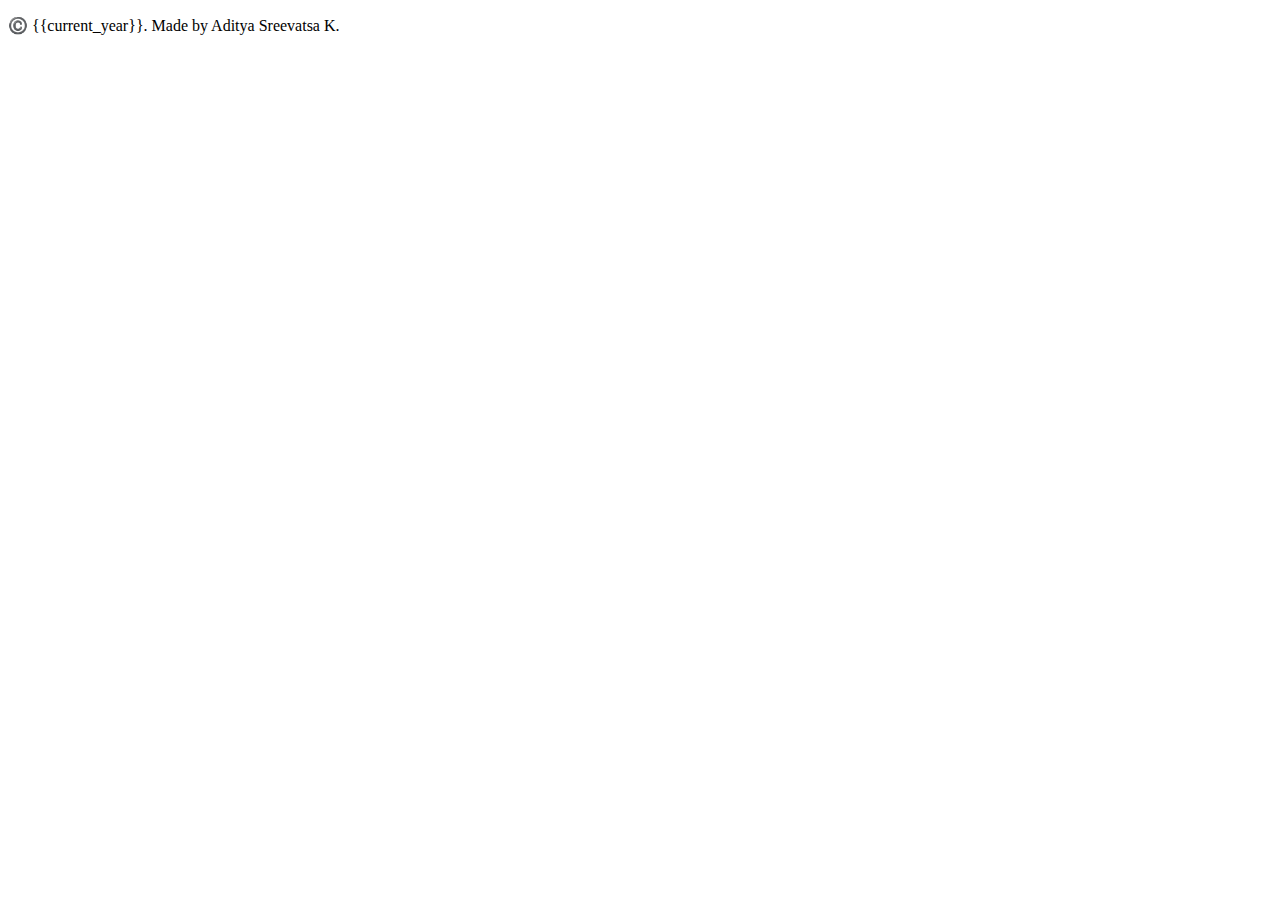
<file: Day57/Challenge 1/templates/index.html>
<!DOCTYPE html>
<html lang="en">
<head>
    <meta charset="UTF-8">
    <title>Day 57 - Challenge 1</title>
</head>
<body>

</body>
<footer>
    <p>©️ {{current_year}}. Made by Aditya Sreevatsa K.</p>
</footer>
</html>
</file>
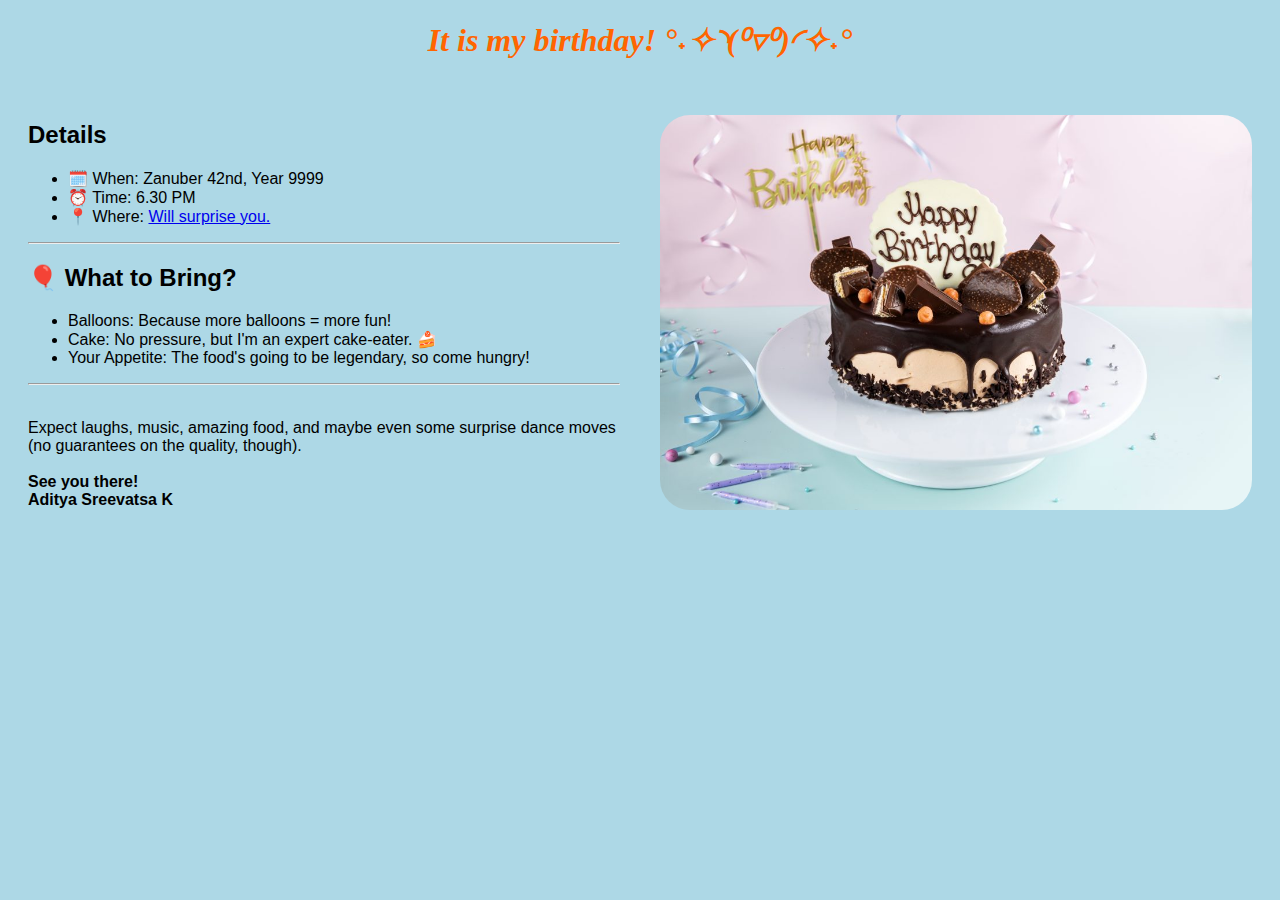
<file: Day42/Day42.html>
<!DOCTYPE html>
<html>
    <head>
        <meta charset="UTF-8">
        <meta name="viewport" content="width=device-width, initial-scale=1.0">
        <title>Birthday Invitation.</title>
    </head>
    <body style="font-family: 'Palatino Linotype', sans-serif; background-color: lightblue;"></body>
        <h1 style="font-family: 'Palatino Linotype'; text-align: center; font-style: italic; color: #FF6500;">
            It is my birthday! °˖✧◝(⁰▿⁰)◜✧˖°
        </h1>
        <table style="width: 100%; border-collapse: collapse; font: 'Palatino Linotype';">
            <tr>
                <td style="width: 50%; vertical-align: top; padding: 20px;">
                    <!-- Left Column: Text -->
                    <h2>Details</h2>
                    <ul>
                        <li>🗓️ When: Zanuber 42nd, Year 9999 <br /></li>
                        <li>⏰ Time: 6.30 PM <br /></li>
                        <li>📍 Where: <a href="https://www.google.com/maps/@35.7040744,139.5577317,3a,73.7y,280.71h,67.52t/data=!3m6!1e1!3m4!1sgT28ssf0BB2LxZ63JNcL1w!2e0!7i13312!8i6656" target="_blank">
                                            Will surprise you.
                                        </a> <br />
                        </li>
                    </ul>
                    <hr />
                    <h2>🎈 What to Bring?</h2>
                    <ul>
                        <li>Balloons: Because more balloons = more fun!</li>
                        <li>Cake: No pressure, but I'm an expert cake-eater. 🍰</li>
                        <li>Your Appetite: The food's going to be legendary, so come hungry!</li>
                    </ul>
                    <hr />
                    <p>
                        <br />
                        Expect laughs, music, amazing food, and maybe even some surprise dance moves (no guarantees on the quality, though).<br /><br />
                        <b>
                            See you there! <br />
                            Aditya Sreevatsa K
                        </b>
                    </p>
                </td>
                <td style="width: 50%; text-align: center; padding: 20px;">
                    <img align="right" src="Birthday Cake.jpg"; alt="Birthday cake"; style="max-width: 100%; height: auto; border-radius: 30px;">
                </td>
            </tr>
        </table>
    </body>
</html>
</file>
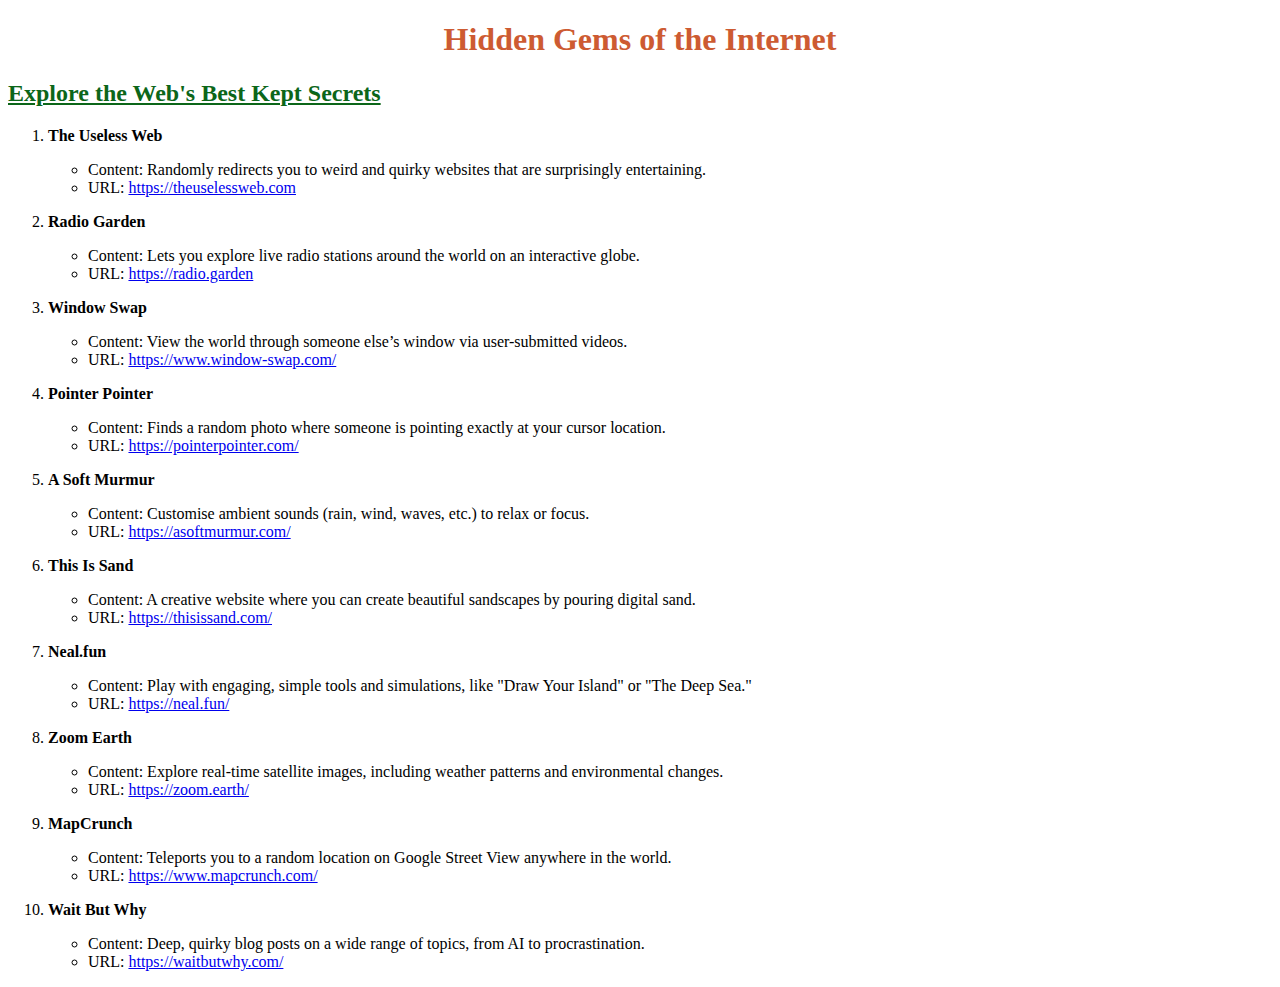
<file: Day42/Day42Challenge.html>
<!DOCTYPE html>
<html lang="en">
<head>
    <meta charset="UTF-8">
    <meta name="viewport" content="width=device-width, initial-scale=1.0">
    <title>Top 10 Most Interesting Websites!</title>
</head>
<body>
    <h1 style="color: rgb(205, 91, 50); font-family: 'Garamond';" align="center">Hidden Gems of the Internet</h1>
    <h2 style="color: rgb(12, 102, 25);"><u>Explore the Web's Best Kept Secrets</u></h2>
    <ol>
        <li><b>The Useless Web</b></li>
        <p>
            <ul>
                <li>Content: Randomly redirects you to weird and quirky websites that are surprisingly entertaining.<br></li>
                <li>URL: <a href="https://theuselessweb.com">https://theuselessweb.com</a></li>
            </ul>
        </p>
        <li><b>Radio Garden</b></li>
        <p>
            <ul>
                <li>Content: Lets you explore live radio stations around the world on an interactive globe.<br></li>
                <li>URL: <a href="https://radio.garden">https://radio.garden</a></li>
            </ul>
        </p>
        <li><b>Window Swap</b></li>
        <p>
            <ul>
                <li>Content: View the world through someone else’s window via user-submitted videos.</li>
                <li>URL: <a href="https://www.window-swap.com/">https://www.window-swap.com/</a></li>
            </ul>
        </p>
        <li><b>Pointer Pointer</b></li>
        <p>
            <ul>
                <li>Content: Finds a random photo where someone is pointing exactly at your cursor location.</li>
                <li>URL: <a href="https://pointerpointer.com/">https://pointerpointer.com/</a></li>
            </ul>
        </p>
        <li><b>A Soft Murmur</b></li>
        <p>
            <ul>
                <li>Content: Customise ambient sounds (rain, wind, waves, etc.) to relax or focus.</li>
                <li>URL: <a href="https://asoftmurmur.com/">https://asoftmurmur.com/</a></li>
            </ul>
        </p>
        <li><b>This Is Sand</b></li>
        <p>
            <ul>
                <li>Content: A creative website where you can create beautiful sandscapes by pouring digital sand.</li>
                <li>URL: <a href="https://thisissand.com/">https://thisissand.com/</a></li>
            </ul>
        </p>
        <li><b>Neal.fun</b></li>
        <p>
            <ul>
                <li>Content: Play with engaging, simple tools and simulations, like "Draw Your Island" or "The Deep Sea."</li>
                <li>URL: <a href="https://neal.fun/">https://neal.fun/</a></li>
            </ul>
        </p>
        <li><b>Zoom Earth</b></li>
        <p>
            <ul>
                <li>Content: Explore real-time satellite images, including weather patterns and environmental changes.</li>
                <li>URL: <a href="https://zoom.earth/">https://zoom.earth/</a></li>
            </ul>
        </p>
        <li><b>MapCrunch</b></li>
        <p>
            <ul>
                <li>Content: Teleports you to a random location on Google Street View anywhere in the world.</li>
                <li>URL: <a href="https://www.mapcrunch.com/">https://www.mapcrunch.com/</a></li>
            </ul>
        </p>
        <li><b>Wait But Why</b></li>
        <p>
            <ul>
                <li>Content: Deep, quirky blog posts on a wide range of topics, from AI to procrastination.</li>
                <li>URL: <a href="https://waitbutwhy.com/">https://waitbutwhy.com/</a></li>
            </ul>
        </p>
    </ol>    
</body>
</html>
</file>
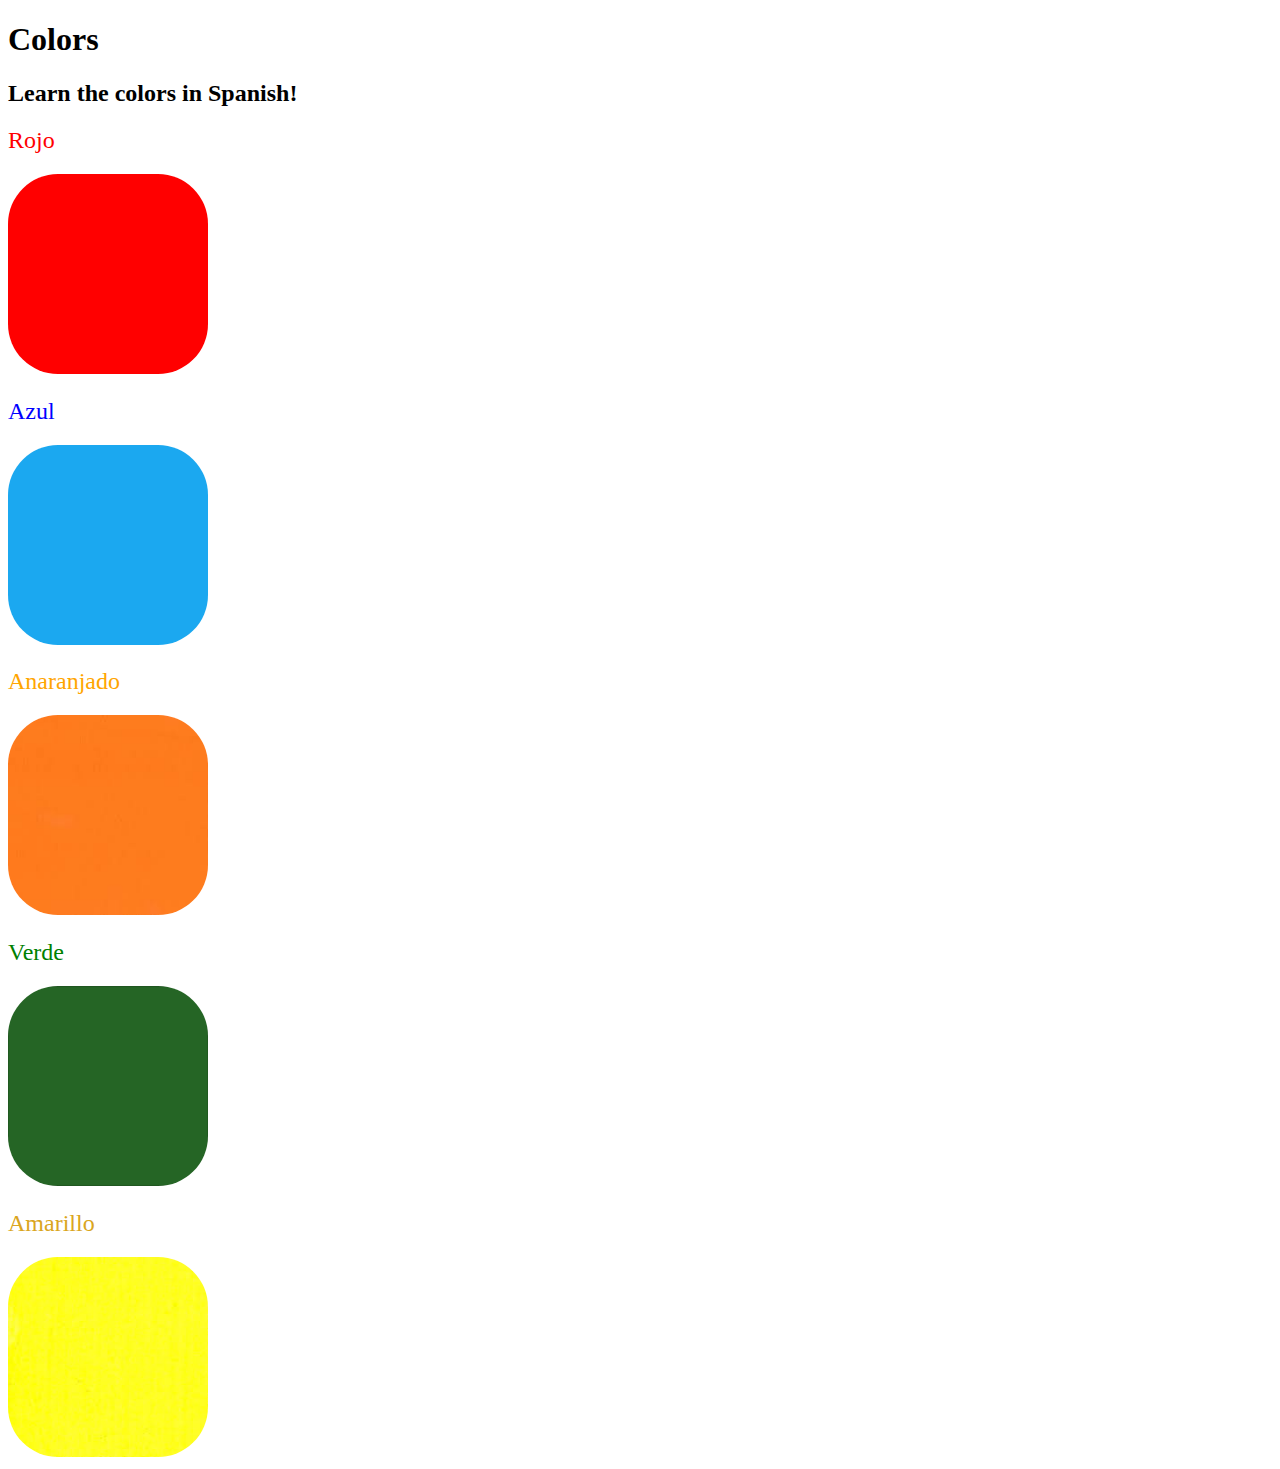
<file: Day43/Day43.html>
<!DOCTYPE html>
<html lang="en">
    <head>
        <meta charset="UTF-8">
        <title>Spanish Vocabulary</title>
        <link rel="stylesheet" href="./style.css" />
    </head>

    <body>
        <h1>Colors</h1>
        <h2>Learn the colors in Spanish!</h2>
        <h2 class="color-title" id="red">Rojo</h2>
        <img class="color" src="./images/red.png" alt="red" />

        <h2 class="color-title" id="blue">Azul</h2>
        <img src="./images/blue.png" alt="blue" />

        <h2 class="color-title" id="orange">Anaranjado</h2>
        <img src="./images/orange.png" alt="orange" />

        <h2 class="color-title" id="green">Verde</h2>
        <img src="./images/green.png" alt="green" />

        <h2 class="color-title" id="yellow">Amarillo</h2>
        <img src="./images/yellow.png" alt="yellow" />
    </body>
</html>
</file>
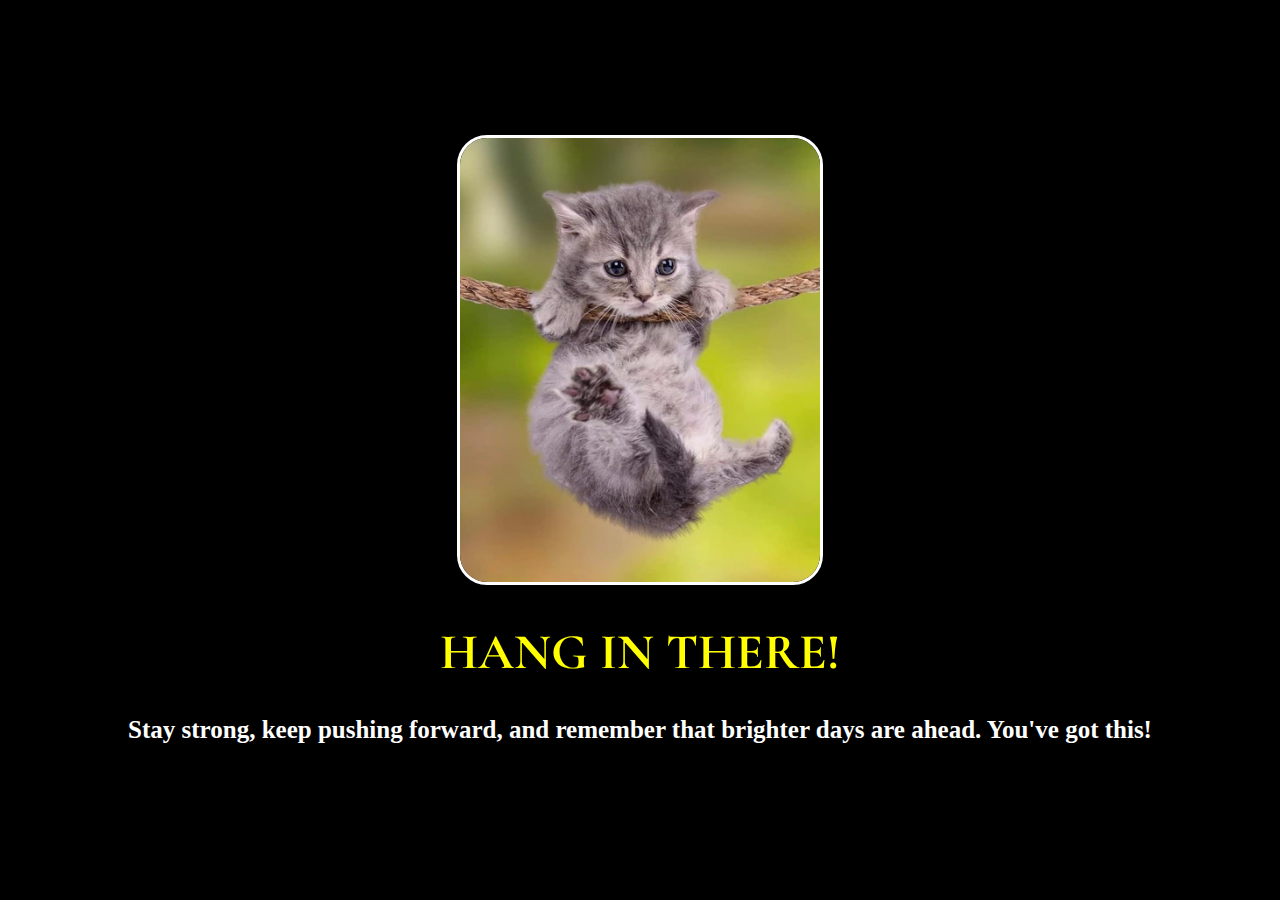
<file: Day44/Day44.html>
<!DOCTYPE html>
<html lang="en">
    <head>
        <meta charset="UTF-8">
        <meta name="viewport" content="width=device-width, initial-scale=1.0">
        <title>Hang in there!</title>
        <link rel="stylesheet" href="style.css" />
        <link rel="preconnect" href="https://fonts.googleapis.com">
        <link rel="preconnect" href="https://fonts.gstatic.com" crossorigin>
        <link href="https://fonts.googleapis.com/css2?family=Cormorant+Garamond:ital,wght@0,300;0,400;0,500;0,600;0,700;1,300;1,400;1,500;1,600;1,700&family=Poiret+One&display=swap" rel="stylesheet">
    </head>
    <body>
        <div class="center_div">
            <img class='cat_image' src="./Cat.jpeg" alt="Cat hanging onto a rope.">
            <h1 class="main_motivational_text">Hang in there!</h1>
            <h2 class="secondary_motivational_text">
                Stay strong, keep pushing forward, and remember that brighter days are ahead. You've got this!
            </h2>
        </div>
    </body>
</html>
</file>
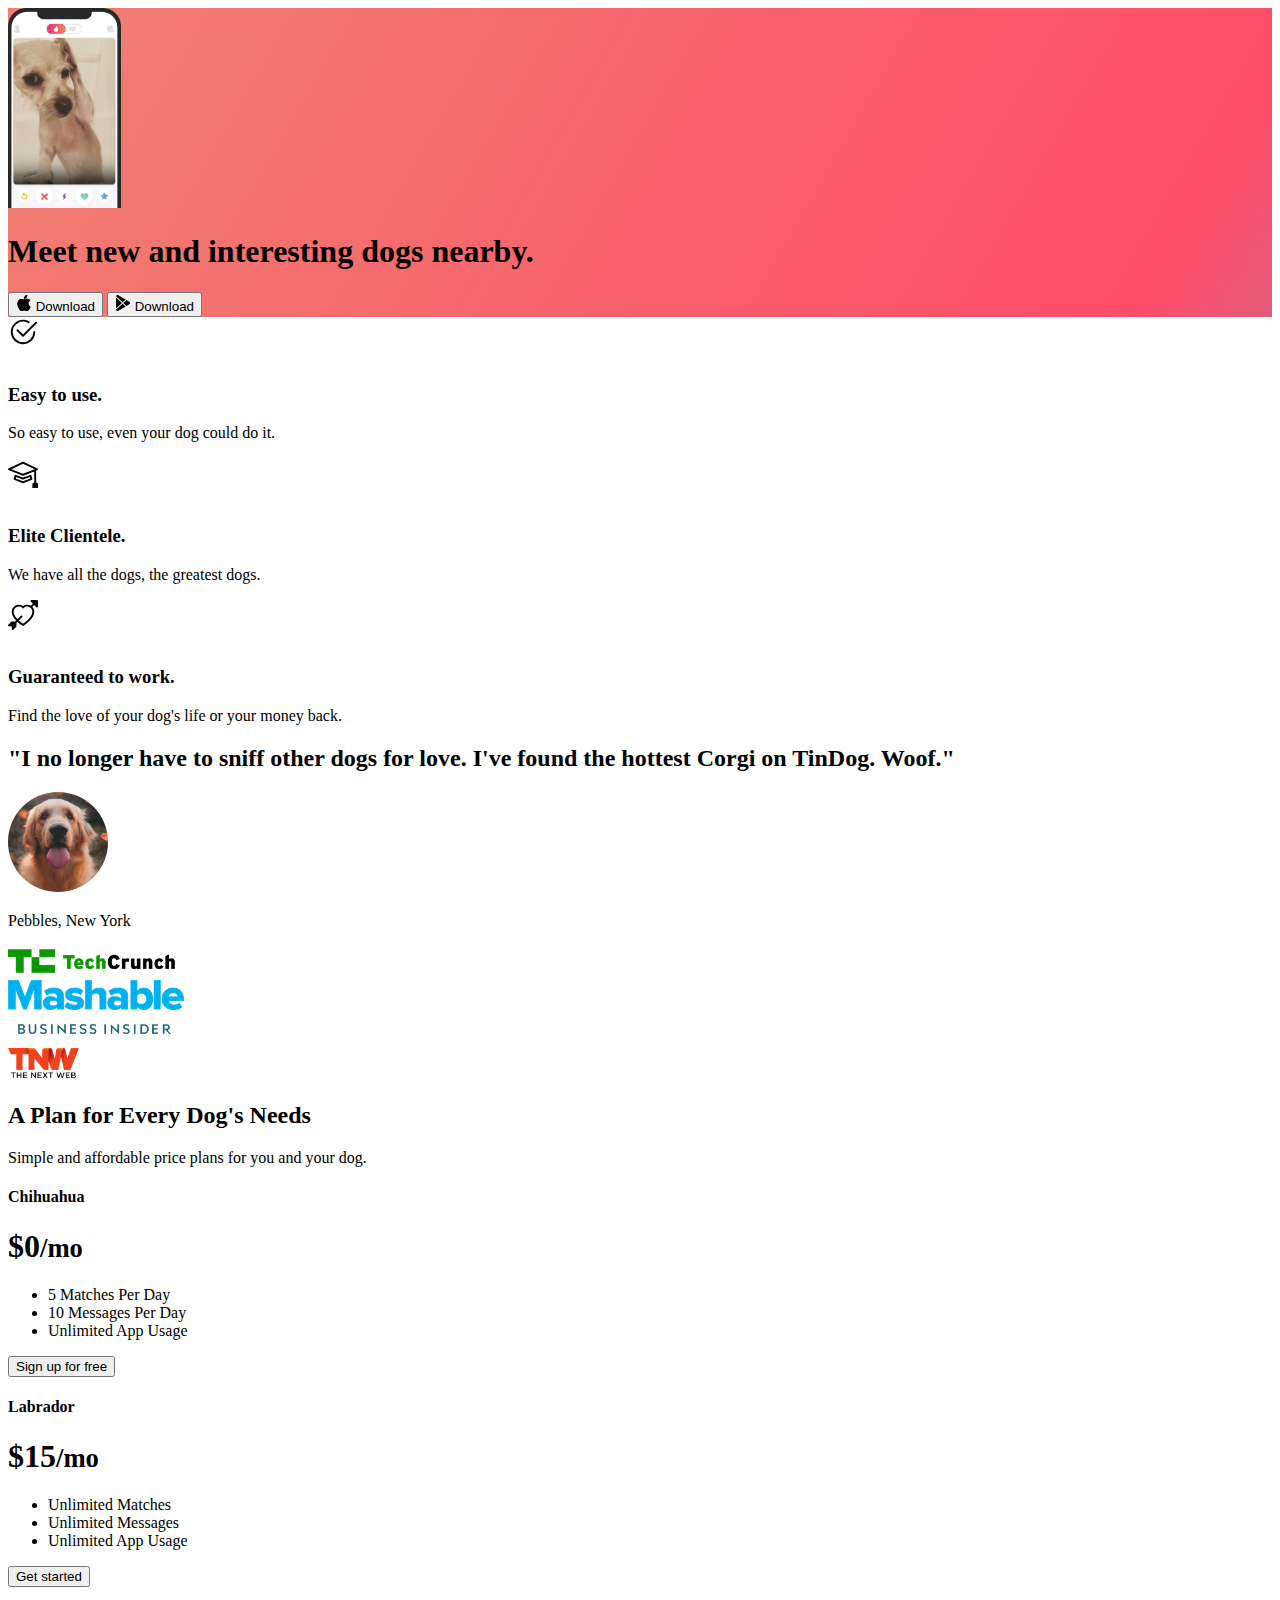
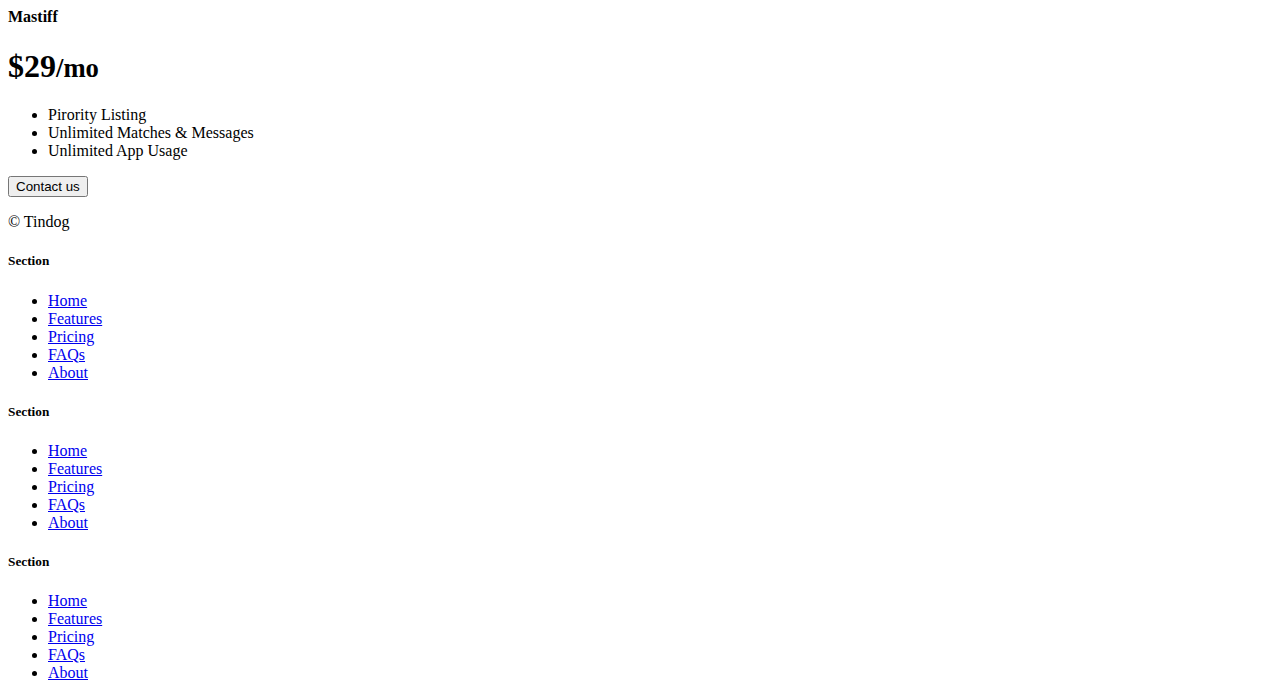
<file: Day58/templates/Day58.html>
<!DOCTYPE html>
<html lang="en">

<head>
    <meta charset="UTF-8">
    <meta name="viewport" content="width=device-width, initial-scale=1.0">
    <title>TinDog</title>
    <link href="https://cdn.jsdelivr.net/npm/bootstrap@5.3.0-alpha3/dist/css/bootstrap.min.css" rel="stylesheet"
          integrity="sha384-KK94CHFLLe+nY2dmCWGMq91rCGa5gtU4mk92HdvYe+M/SXH301p5ILy+dN9+nJOZ" crossorigin="anonymous">
    <link rel="stylesheet" href="../css/style.css">
</head>

<body>


<!-- Title -->
<section id="title" class="gradient-background">

    <div class="container col-xxl-8 px-4 pt-5">
        <div class="row flex-lg-row-reverse align-items-center g-5 pt-5">
            <div class="col-10 col-sm-8 col-lg-6">
                <img src="../static/images/tindog_phone_image.png" class="d-block mx-lg-auto img-fluid"
                     alt="Bootstrap Themes"
                     height="200"
                     loading="lazy">
            </div>
            <div class="col-lg-6">
                <h1 class="display-5 fw-bold text-body-emphasis lh-1 mb-3">Meet new and interesting dogs nearby.</h1>

                <div class="d-grid gap-2 d-md-flex justify-content-md-start">
                    <button type="button" class="btn btn-light btn-lg px-4 me-md-2">
                        <svg xmlns="http://www.w3.org/2000/svg"
                             width="16" height="16" fill="currentColor" class="bi bi-apple mb-1" viewBox="0 0 16 16">
                            <path
                                    d="M11.182.008C11.148-.03 9.923.023 8.857 1.18c-1.066 1.156-.902 2.482-.878 2.516.024.034 1.52.087 2.475-1.258.955-1.345.762-2.391.728-2.43Zm3.314 11.733c-.048-.096-2.325-1.234-2.113-3.422.212-2.189 1.675-2.789 1.698-2.854.023-.065-.597-.79-1.254-1.157a3.692 3.692 0 0 0-1.563-.434c-.108-.003-.483-.095-1.254.116-.508.139-1.653.589-1.968.607-.316.018-1.256-.522-2.267-.665-.647-.125-1.333.131-1.824.328-.49.196-1.422.754-2.074 2.237-.652 1.482-.311 3.83-.067 4.56.244.729.625 1.924 1.273 2.796.576.984 1.34 1.667 1.659 1.899.319.232 1.219.386 1.843.067.502-.308 1.408-.485 1.766-.472.357.013 1.061.154 1.782.539.571.197 1.111.115 1.652-.105.541-.221 1.324-1.059 2.238-2.758.347-.79.505-1.217.473-1.282Z"/>
                            <path
                                    d="M11.182.008C11.148-.03 9.923.023 8.857 1.18c-1.066 1.156-.902 2.482-.878 2.516.024.034 1.52.087 2.475-1.258.955-1.345.762-2.391.728-2.43Zm3.314 11.733c-.048-.096-2.325-1.234-2.113-3.422.212-2.189 1.675-2.789 1.698-2.854.023-.065-.597-.79-1.254-1.157a3.692 3.692 0 0 0-1.563-.434c-.108-.003-.483-.095-1.254.116-.508.139-1.653.589-1.968.607-.316.018-1.256-.522-2.267-.665-.647-.125-1.333.131-1.824.328-.49.196-1.422.754-2.074 2.237-.652 1.482-.311 3.83-.067 4.56.244.729.625 1.924 1.273 2.796.576.984 1.34 1.667 1.659 1.899.319.232 1.219.386 1.843.067.502-.308 1.408-.485 1.766-.472.357.013 1.061.154 1.782.539.571.197 1.111.115 1.652-.105.541-.221 1.324-1.059 2.238-2.758.347-.79.505-1.217.473-1.282Z"/>
                        </svg>
                        Download
                    </button>
                    <button type="button" class="btn btn-outline-light btn-lg px-4">
                        <svg xmlns="http://www.w3.org/2000/svg"
                             width="16" height="16" fill="currentColor" class="bi bi-google-play mb-1"
                             viewBox="0 0 16 16">
                            <path
                                    d="M14.222 9.374c1.037-.61 1.037-2.137 0-2.748L11.528 5.04 8.32 8l3.207 2.96 2.694-1.586Zm-3.595 2.116L7.583 8.68 1.03 14.73c.201 1.029 1.36 1.61 2.303 1.055l7.294-4.295ZM1 13.396V2.603L6.846 8 1 13.396ZM1.03 1.27l6.553 6.05 3.044-2.81L3.333.215C2.39-.341 1.231.24 1.03 1.27Z"/>
                        </svg>
                        Download
                    </button>
                </div>
            </div>
        </div>
    </div>
</section>
<!-- Features -->
<section id="features">
    <div class="container mt-5">
        <div class="row g-4 py-5 row-cols-1 row-cols-lg-3">
            <div class="col d-flex align-items-start">
                <div
                        class="icon-square text-body-emphasis bg-body-secondary d-inline-flex align-items-center justify-content-center fs-4 flex-shrink-0 me-3">
                    <svg xmlns="http://www.w3.org/2000/svg" height="30" fill="currentColor" class="bi bi-check2-circle"
                         viewBox="0 0 16 16">
                        <path
                                d="M2.5 8a5.5 5.5 0 0 1 8.25-4.764.5.5 0 0 0 .5-.866A6.5 6.5 0 1 0 14.5 8a.5.5 0 0 0-1 0 5.5 5.5 0 1 1-11 0z"/>
                        <path
                                d="M15.354 3.354a.5.5 0 0 0-.708-.708L8 9.293 5.354 6.646a.5.5 0 1 0-.708.708l3 3a.5.5 0 0 0 .708 0l7-7z"/>
                    </svg>
                </div>
                <div>
                    <h3 class="fs-2">Easy to use.</h3>
                    <p>So easy to use, even your dog could do it.</p>

                </div>
            </div>
            <div class="col d-flex align-items-start">
                <div
                        class="icon-square text-body-emphasis bg-body-secondary d-inline-flex align-items-center justify-content-center fs-4 flex-shrink-0 me-3">
                    <svg xmlns="http://www.w3.org/2000/svg" height="30" fill="currentColor" class="bi bi-mortarboard"
                         viewBox="0 0 16 16">
                        <path
                                d="M8.211 2.047a.5.5 0 0 0-.422 0l-7.5 3.5a.5.5 0 0 0 .025.917l7.5 3a.5.5 0 0 0 .372 0L14 7.14V13a1 1 0 0 0-1 1v2h3v-2a1 1 0 0 0-1-1V6.739l.686-.275a.5.5 0 0 0 .025-.917l-7.5-3.5ZM8 8.46 1.758 5.965 8 3.052l6.242 2.913L8 8.46Z"/>
                        <path
                                d="M4.176 9.032a.5.5 0 0 0-.656.327l-.5 1.7a.5.5 0 0 0 .294.605l4.5 1.8a.5.5 0 0 0 .372 0l4.5-1.8a.5.5 0 0 0 .294-.605l-.5-1.7a.5.5 0 0 0-.656-.327L8 10.466 4.176 9.032Zm-.068 1.873.22-.748 3.496 1.311a.5.5 0 0 0 .352 0l3.496-1.311.22.748L8 12.46l-3.892-1.556Z"/>
                    </svg>
                </div>
                <div>
                    <h3 class="fs-2">Elite Clientele.</h3>
                    <p>We have all the dogs, the greatest dogs.</p>

                </div>
            </div>
            <div class="col d-flex align-items-start">
                <div
                        class="icon-square text-body-emphasis bg-body-secondary d-inline-flex align-items-center justify-content-center fs-4 flex-shrink-0 me-3">
                    <svg xmlns="http://www.w3.org/2000/svg" height="30" fill="currentColor"
                         class="bi bi-arrow-through-heart"
                         viewBox="0 0 16 16">
                        <path fill-rule="evenodd"
                              d="M2.854 15.854A.5.5 0 0 1 2 15.5V14H.5a.5.5 0 0 1-.354-.854l1.5-1.5A.5.5 0 0 1 2 11.5h1.793l.53-.53c-.771-.802-1.328-1.58-1.704-2.32-.798-1.575-.775-2.996-.213-4.092C3.426 2.565 6.18 1.809 8 3.233c1.25-.98 2.944-.928 4.212-.152L13.292 2 12.147.854A.5.5 0 0 1 12.5 0h3a.5.5 0 0 1 .5.5v3a.5.5 0 0 1-.854.354L14 2.707l-1.006 1.006c.236.248.44.531.6.845.562 1.096.585 2.517-.213 4.092-.793 1.563-2.395 3.288-5.105 5.08L8 13.912l-.276-.182a21.86 21.86 0 0 1-2.685-2.062l-.539.54V14a.5.5 0 0 1-.146.354l-1.5 1.5Zm2.893-4.894A20.419 20.419 0 0 0 8 12.71c2.456-1.666 3.827-3.207 4.489-4.512.679-1.34.607-2.42.215-3.185-.817-1.595-3.087-2.054-4.346-.761L8 4.62l-.358-.368c-1.259-1.293-3.53-.834-4.346.761-.392.766-.464 1.845.215 3.185.323.636.815 1.33 1.519 2.065l1.866-1.867a.5.5 0 1 1 .708.708L5.747 10.96Z"/>
                    </svg>
                </div>
                <div>
                    <h3 class="fs-2">Guaranteed to work.</h3>
                    <p>Find the love of your dog's life or your money back.</p>

                </div>
            </div>
        </div>
    </div>
</section>
<!-- Testimonial -->
<section id="testimonial">
    <div class="my-5">
        <div class="p-5 text-center bg-body-tertiary">
            <div class="container py-5">
                <h2 class="text-body-emphasis">"I no longer have to sniff other dogs for love. I've found the hottest
                    Corgi on
                    TinDog. Woof."</h2>
                <img class="profile-img mt-5" src="../static/images/golden_retriever_image.jpg" alt="dog image">
                <p class="col-lg-8 mx-auto lead mt-2">
                    Pebbles, New York
                </p>
            </div>

            <div class="container">
                <div class="row">
                    <div class="col-lg-3 col-sm-12">
                        <img src="../static/images/tech_crunch_logo.png" alt="techcrunch" height="30">
                    </div>
                    <div class="col-lg-3 col-sm-12">
                        <img src="../static/images/mashable.png" alt="mashable" height="30">
                    </div>
                    <div class="col-lg-3 col-sm-12">
                        <img src="../static/images/business_insider.png" alt="bizinsider" height="30">
                    </div>
                    <div class="col-lg-3 col-sm-12">
                        <img src="../static/images/the_next_web.png" alt="tnw" height="30">
                    </div>
                </div>
            </div>
        </div>
    </div>
</section>
<!-- Pricing -->
<section id="pricing">
    <div class="container">
        <div class="pricing-header p-3 pb-md-4 mx-auto text-center">
            <h2 class="display-4 fw-normal">A Plan for Every Dog's Needs</h2>
            <p class="fs-5 text-body-secondary">Simple and affordable price plans for you and your dog.
        </div>
        <div class="row row-cols-1 row-cols-md-3 mb-3 text-center">
            <div class="col">
                <div class="card mb-4 rounded-3 shadow-sm">
                    <div class="card-header py-3">
                        <h4 class="my-0 fw-normal">Chihuahua</h4>
                    </div>
                    <div class="card-body">
                        <h1 class="card-title pricing-card-title">$0<small
                                class="text-body-secondary fw-light">/mo</small></h1>
                        <ul class="list-unstyled mt-3 mb-4">
                            <li>5 Matches Per Day</li>
                            <li>10 Messages Per Day</li>
                            <li>Unlimited App Usage</li>
                        </ul>
                        <button type="button" class="w-100 btn btn-lg btn-outline-dark">Sign up for free</button>
                    </div>
                </div>
            </div>
            <div class="col">
                <div class="card mb-4 rounded-3 shadow-sm">
                    <div class="card-header py-3">
                        <h4 class="my-0 fw-normal">Labrador</h4>
                    </div>
                    <div class="card-body">
                        <h1 class="card-title pricing-card-title">$15<small
                                class="text-body-secondary fw-light">/mo</small></h1>
                        <ul class="list-unstyled mt-3 mb-4">
                            <li>Unlimited Matches</li>
                            <li>Unlimited Messages</li>
                            <li>Unlimited App Usage</li>
                        </ul>
                        <button type="button" class="w-100 btn btn-lg btn-dark">Get started</button>
                    </div>
                </div>
            </div>
            <div class="col">
                <div class="card mb-4 rounded-3 shadow-sm border-dark">
                    <div class="card-header py-3 text-bg-dark border-dark">
                        <h4 class="my-0 fw-normal">Mastiff</h4>
                    </div>
                    <div class="card-body">
                        <h1 class="card-title pricing-card-title">$29<small
                                class="text-body-secondary fw-light">/mo</small></h1>
                        <ul class="list-unstyled mt-3 mb-4">
                            <li>Pirority Listing</li>
                            <li>Unlimited Matches & Messages</li>
                            <li>Unlimited App Usage</li>
                        </ul>
                        <button type="button" class="w-100 btn btn-lg btn-dark">Contact us</button>
                    </div>
                </div>
            </div>
        </div>
    </div>
</section>
<!-- Footer -->
<section id="contact" class="gradient-background">
    <div class="container ">
        <footer class="row row-cols-1 row-cols-sm-2 row-cols-md-5 py-5 mt-5 border-top">
            <div class="col mb-3">

                <p class="text-body-secondary">© Tindog</p>
            </div>

            <div class="col mb-3">
                <h5>Section</h5>
                <ul class="nav flex-column">
                    <li class="nav-item mb-2"><a href="#" class="nav-link p-0 text-body-secondary">Home</a></li>
                    <li class="nav-item mb-2"><a href="#" class="nav-link p-0 text-body-secondary">Features</a></li>
                    <li class="nav-item mb-2"><a href="#" class="nav-link p-0 text-body-secondary">Pricing</a></li>
                    <li class="nav-item mb-2"><a href="#" class="nav-link p-0 text-body-secondary">FAQs</a></li>
                    <li class="nav-item mb-2"><a href="#" class="nav-link p-0 text-body-secondary">About</a></li>
                </ul>
            </div>

            <div class="col mb-3">
                <h5>Section</h5>
                <ul class="nav flex-column">
                    <li class="nav-item mb-2"><a href="#" class="nav-link p-0 text-body-secondary">Home</a></li>
                    <li class="nav-item mb-2"><a href="#" class="nav-link p-0 text-body-secondary">Features</a></li>
                    <li class="nav-item mb-2"><a href="#" class="nav-link p-0 text-body-secondary">Pricing</a></li>
                    <li class="nav-item mb-2"><a href="#" class="nav-link p-0 text-body-secondary">FAQs</a></li>
                    <li class="nav-item mb-2"><a href="#" class="nav-link p-0 text-body-secondary">About</a></li>
                </ul>
            </div>

            <div class="col mb-3">
                <h5>Section</h5>
                <ul class="nav flex-column">
                    <li class="nav-item mb-2"><a href="#" class="nav-link p-0 text-body-secondary">Home</a></li>
                    <li class="nav-item mb-2"><a href="#" class="nav-link p-0 text-body-secondary">Features</a></li>
                    <li class="nav-item mb-2"><a href="#" class="nav-link p-0 text-body-secondary">Pricing</a></li>
                    <li class="nav-item mb-2"><a href="#" class="nav-link p-0 text-body-secondary">FAQs</a></li>
                    <li class="nav-item mb-2"><a href="#" class="nav-link p-0 text-body-secondary">About</a></li>
                </ul>
            </div>
        </footer>
    </div>
</section>
</body>

</html>
</file>
<file: Day43/style.css>
#red {
    color: red
}

#blue {
    color: blue
}

#orange {
    color: orange
}

#green {
    color: green
}

#yellow {
    color: goldenrod
}

.color-title {
    font-weight: Normal;
}

img {
    height: 200px;
    width: 200px;
    border-radius: 50px;
}
</file>
<file: Day44/style.css>
html {
    font-family: 'Palatino Linotype', serif;
}

body {
    display: grid; 
    place-items: center; 
    height: 100vh; 
    margin: 0; 
    background-color: black;
}

.cat_image {
    width: 40vh;
    height: auto;
    border: 3px solid white;
    border-radius: 30px;
}

.main_motivational_text {
    color: yellow;
    font-family: 'Cormorant Garamond';
    font-size: 50px;
    text-transform: uppercase;
}

.secondary_motivational_text {
    color: white;
    font-family: 'Poiret';
    font-size: 25px;
}

body { 
    display: grid; 
    place-items: center; 
    height: 100vh; 
    margin: 0;
    display: flex;
    justify-content: center;
    align-items: center;
    height: 100vh;
    margin: 0;
    text-align: center;
}

.center-div {
    display: inline-block;
}
</file>
<file: Day58/css/style.css>
#title {
  background: linear-gradient(300deg, #00bfff, #ff4c68, #ef8172);
  background-size: 180% 180%;
  animation: gradient-animation 18s ease infinite;
}

@keyframes gradient-animation {
  0% {
    background-position: 0% 50%;
  }
  50% {
    background-position: 100% 50%;
  }
  100% {
    background-position: 0% 50%;
  }
}

.icon-square {
  width: 3rem;
  height: 3rem;
  border-radius: 0.75rem;
}

.profile-img {
  border-radius: 50%;
  height: 100px;
}
</file>
